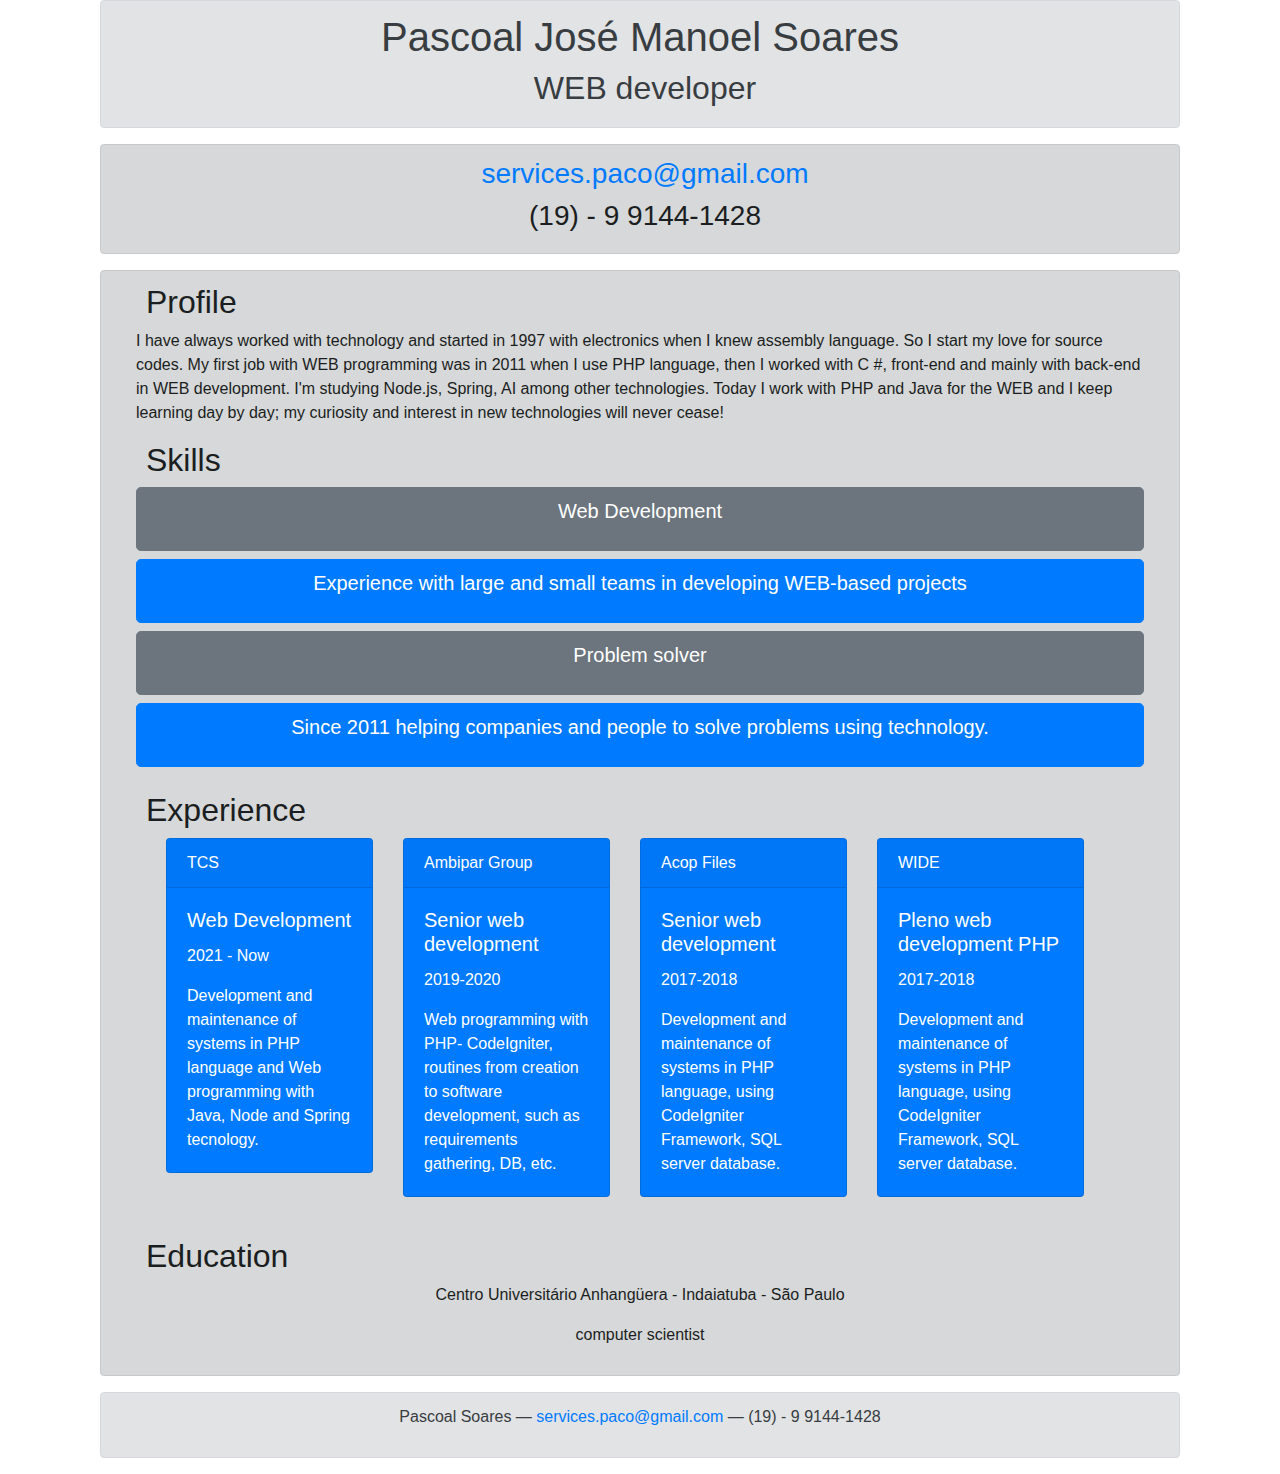
<file: index.html>
<!DOCTYPE>
<html>
<head>

	<title>Pascoal Soares | php web developer | services.paco@gmail.com</title>
	<meta http-equiv="content-type" content="text/html; charset=utf-8" />

	<meta name="keywords" content="cv, pascoal josé manoel soares, paco, web programming, PHP, Java" />
	<meta name="description" content="CV online" />

	<link rel="stylesheet" href="https://stackpath.bootstrapcdn.com/bootstrap/4.3.1/css/bootstrap.min.css" integrity="sha384-ggOyR0iXCbMQv3Xipma34MD+dH/1fQ784/j6cY/iJTQUOhcWr7x9JvoRxT2MZw1T" crossorigin="anonymous">
	<script src="https://code.jquery.com/jquery-3.3.1.slim.min.js" integrity="sha384-q8i/X+965DzO0rT7abK41JStQIAqVgRVzpbzo5smXKp4YfRvH+8abtTE1Pi6jizo" crossorigin="anonymous"></script>
	<script src="https://cdnjs.cloudflare.com/ajax/libs/popper.js/1.14.7/umd/popper.min.js" integrity="sha384-UO2eT0CpHqdSJQ6hJty5KVphtPhzWj9WO1clHTMGa3JDZwrnQq4sF86dIHNDz0W1" crossorigin="anonymous"></script>
	<script src="https://stackpath.bootstrapcdn.com/bootstrap/4.3.1/js/bootstrap.min.js" integrity="sha384-JjSmVgyd0p3pXB1rRibZUAYoIIy6OrQ6VrjIEaFf/nJGzIxFDsf4x0xIM+B07jRM" crossorigin="anonymous"></script>

</head>
<body>

	<div class="container">
		<div class="container-fluid">
			
			<div id="hd">
				<div class="yui-gc">
					<div class="alert alert-secondary" role="alert">
						<h1 class="alert-heading text-center">Pascoal José Manoel Soares</h1>
						<h2 class="text-center">WEB developer</h2>
					</div>

					<div class="text-center">
						<div class="alert alert-dark" role="alert">
							<!--h3><a id="pdf" href="#">Download PDF</a></h3-->
							<h3><a href="mailto:services.paco@gmail.com">services.paco@gmail.com</a></h3>
							<h3>(19) - 9 9144-1428</h3>
						</div><!--// .contact-info -->
					</div>
				</div><!--// .yui-gc -->
			</div><!--// hd -->

			<div class="alert alert-dark" role="alert">
				<div id="yui-main">
					<div class="yui-b">

						<div class="container-fluid">
							<div class="">
								<h2>Profile</h2>
							</div>
							<div class="">
								<p class="enlarge">
									I have always worked with technology and started in 1997 with electronics when I knew assembly language. So I start my love for source codes. My first job with WEB programming was in 2011 when I use PHP language, then I worked with C #, front-end and mainly with back-end in WEB development. I'm studying Node.js, Spring, AI among other technologies. Today I work with PHP and Java for the WEB and I keep learning day by day; my curiosity and interest in new technologies will never cease! 
								</p>
							</div>
						</div><!--// .container-fluid -->

						<div class="container-fluid">
							<div class="">
								<h2>Skills</h2>
							</div>
							<div class="">

								<button type="button" class="btn btn-secondary btn-lg btn-block">
									<p>Web Development</p>
								</button>
								<button type="button" class="btn btn-primary btn-lg btn-block">
									<p> Experience with large and small teams in developing WEB-based projects</p>
								</button>

								<button type="button" class="btn btn-secondary btn-lg btn-block">
									<p>Problem solver</p>
								</button>
								<button type="button" class="btn btn-primary btn-lg btn-block">
									<p>Since 2011 helping companies and people to solve problems using technology.</p>
								</button>

								<!--div class="talent">
									<p>Project Direction</p>
									<p>Proven ability to lead and manage a wide variety of design and development projects in team and independent situations.</p>
								</div-->
							</div>
							<!--/div><!--// .container-fluid -->
					<!--div class="clarifix"><br></div>
					<div class="container-fluid">
							<h2>Technical</h2>
						</div>
					<div class="row container-fluid">
					  <div class="col-sm-6">
					    <div class="card">
					      <div class="card-body">
					        <h5 class="card-title"></h5>
					        <p class="card-text">Javascript</p>
					        <a href="#" class="btn btn-primary">Jquery / Node</a>
					      </div>
					    </div>
					  </div>
					  <div class="col-sm-6">
					    <div class="card">
					      <div class="card-body">
					        <h5 class="card-title"></h5>
					        <p class="card-text">PHP</p>
					        <a href="#" class="btn btn-primary">Laravel / CodeIgniter</a>
					      </div>
					    </div>
					  </div>
					</div-->

					<div class="clarifix"><br></div>
					<h2>Experience</h2>
					<div class="container-fluid">
						
						

						<div class="row col-sm-12">
							<div class="col-sm-3">
								<div class="card text-white bg-primary mb-3" style="max-width: 18rem;">
									<div class="card-header">TCS</div>
									<div class="card-body">
										<h5 class="card-title">Web Development</h5>
										<p>2021 - Now</p>
										<p class="card-text">Development and maintenance of systems in PHP language and Web programming with Java, Node and Spring tecnology.</p>
									</div>
								</div>
							</div>
							
							<div class="col-sm-3">
								<div class="card text-white bg-primary mb-3" style="max-width: 18rem;">
									<div class="card-header">Ambipar Group</div>
									<div class="card-body">
										<h5 class="card-title">Senior web development</h5>
										<p>2019-2020</p>
										<p class="card-text">Web programming with PHP- CodeIgniter, routines from creation to software development, such as requirements gathering, DB, etc.</p>
									</div>
								</div>
							</div>
							
							<div class="col-sm-3">
								<div class="card text-white bg-primary mb-3" style="max-width: 18rem;">
									<div class="card-header">Acop Files</div>
									<div class="card-body">
										<h5 class="card-title">Senior web development</h5>
										<p>2017-2018</p>
										<p class="card-text">Development and maintenance of systems in PHP language, using CodeIgniter Framework, SQL server database.</p>
									</div>
								</div>
							</div>
							
							<div class="col-sm-3">
								<div class="card text-white bg-primary mb-3" style="max-width: 18rem;">
									<div class="card-header">WIDE</div>
									<div class="card-body">
										<h5 class="card-title">Pleno web development PHP</h5>
										<p>2017-2018</p>
										<p class="card-text">Development and maintenance of systems in PHP language, using CodeIgniter Framework, SQL server database.</p>
									</div>
								</div>
							</div>
						</div>

					</div><!--// . -->
				</div><!--// .container-fluid -->

				<div class="clarifix"><br></div>
				<div class="container-fluid">
					
					<h2>Education</h2>
					
					<div class="text-center">
						<div>Centro Universitário Anhangüera - Indaiatuba - São Paulo
						</div>
						<p><div class="text">computer scientist</div></p>
					</div>
				</div><!--// .container-fluid -->


			</div><!--// .yui-b -->
		</div><!--// yui-main -->
	</div><!--// bd -->


</div><!-- // inner -->

<div class="container-fluid">
	<div class="alert alert-secondary text-center" role="alert">
		<p class="alert-heading">Pascoal Soares &mdash; <a href="mailto:services.paco@gmail.com">services.paco@gmail.com</a> &mdash; (19) - 9 9144-1428</p>
	</div>
</div><!--// footer -->

</div><!--// doc -->


</body>
</html>

<style type="text/css">
h2,h3{
	margin-left: 10px;

}
</style>
</file>
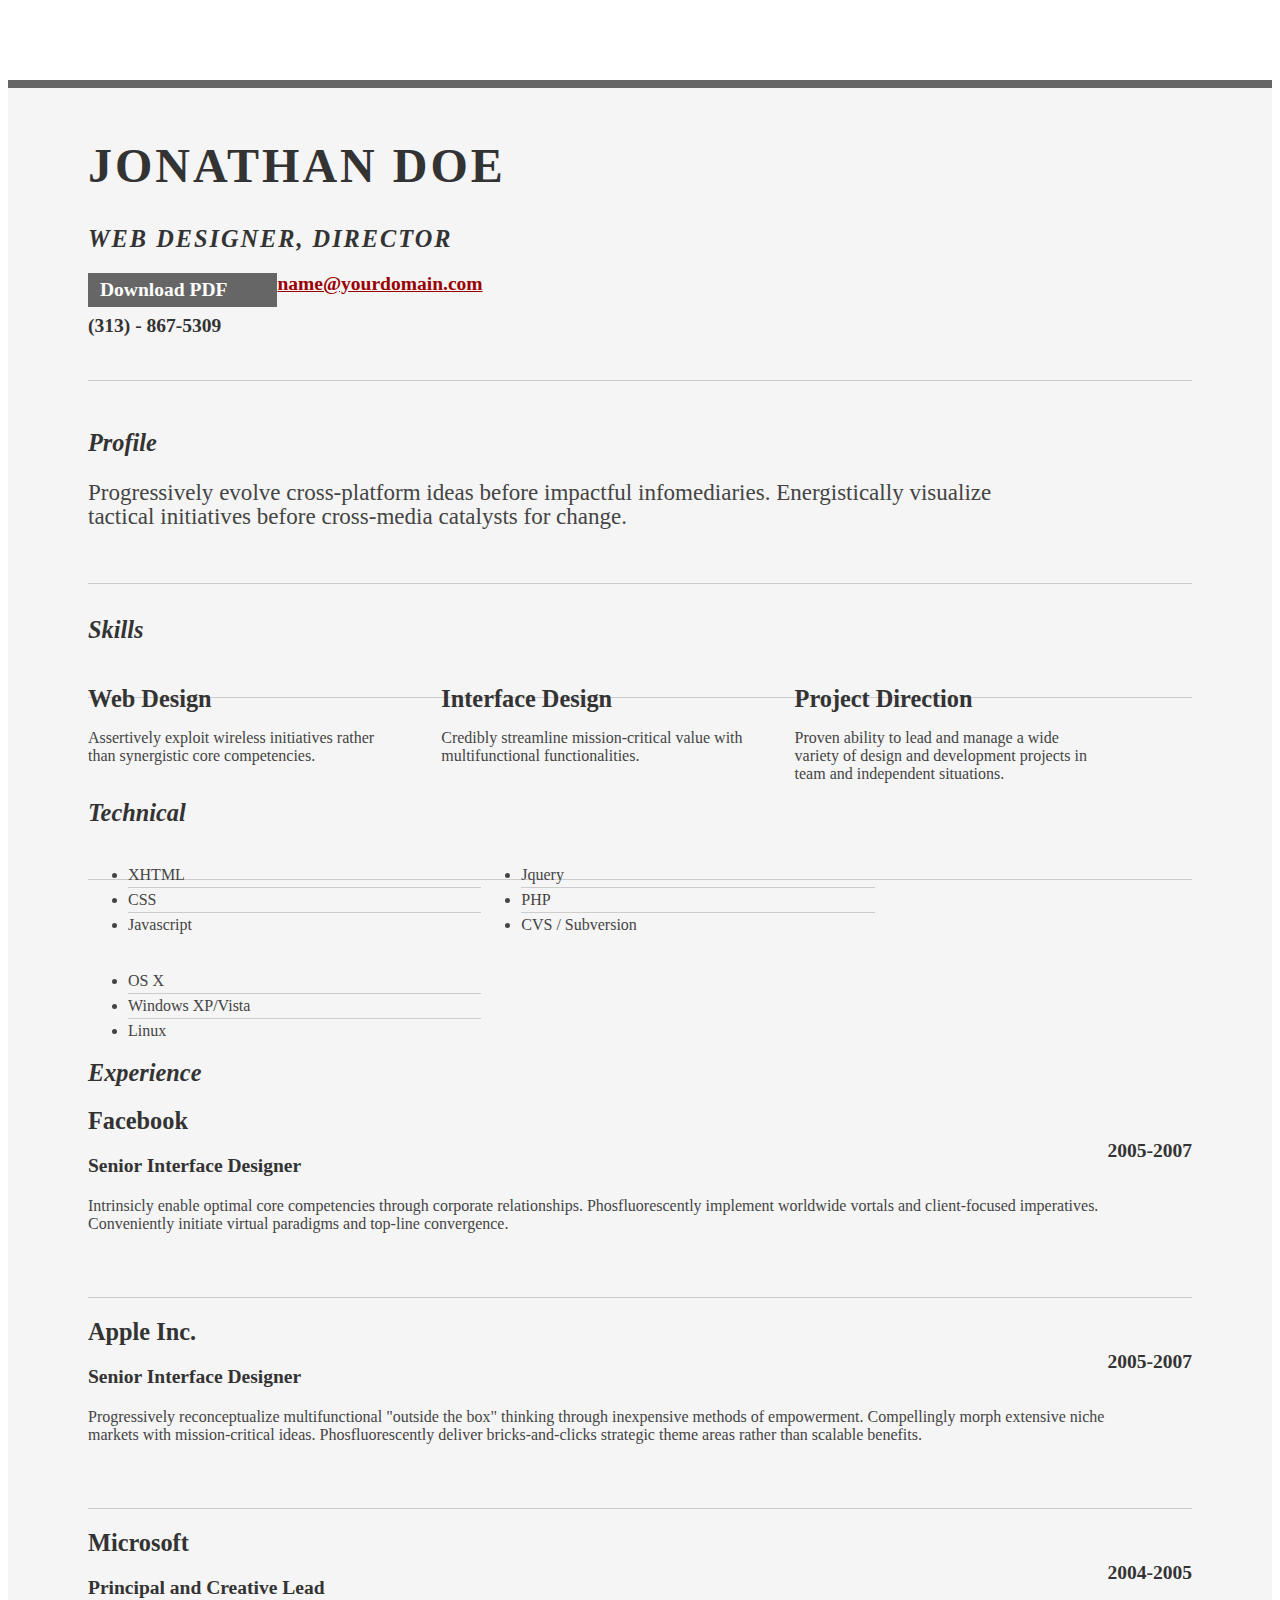
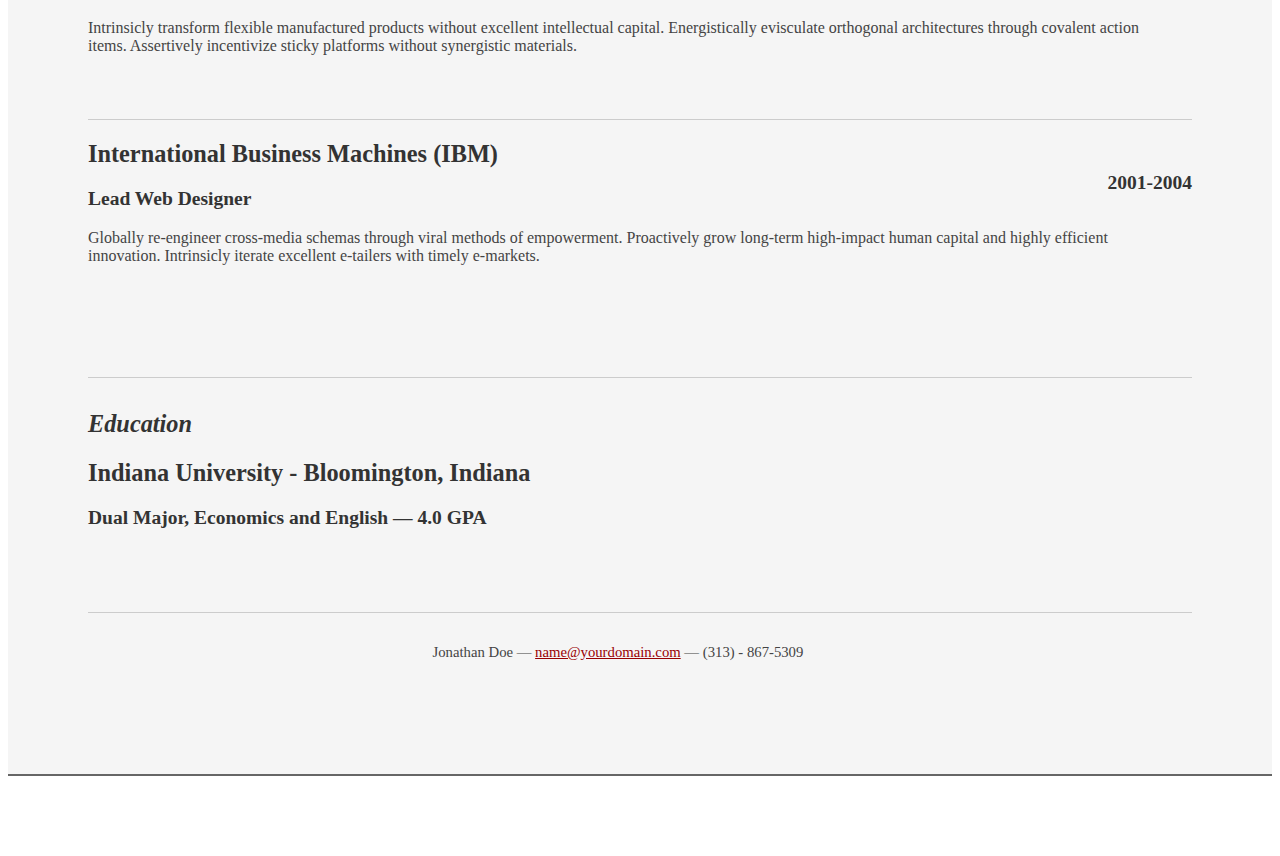
<file: srt-resume.html>
<!DOCTYPE html PUBLIC "-//W3C//DTD XHTML 1.0 Strict//EN" "http://www.w3.org/TR/xhtml1/DTD/xhtml1-strict.dtd">
<html>
<head>

	<title>Jonathan Doe | Web Designer, Director | name@yourdomain.com</title>
	<meta http-equiv="content-type" content="text/html; charset=utf-8" />

	<meta name="keywords" content="" />
	<meta name="description" content="" />

	<link rel="stylesheet" type="text/css" href="http://yui.yahooapis.com/2.7.0/build/reset-fonts-grids/reset-fonts-grids.css" media="all" /> 
	<link rel="stylesheet" type="text/css" href="resume.css" media="all" />

</head>
<body>

<div id="doc2" class="yui-t7">
	<div id="inner">
	
		<div id="hd">
			<div class="yui-gc">
				<div class="yui-u first">
					<h1>Jonathan Doe</h1>
					<h2>Web Designer, Director</h2>
				</div>

				<div class="yui-u">
					<div class="contact-info">
						<h3><a id="pdf" href="#">Download PDF</a></h3>
						<h3><a href="mailto:name@yourdomain.com">name@yourdomain.com</a></h3>
						<h3>(313) - 867-5309</h3>
					</div><!--// .contact-info -->
				</div>
			</div><!--// .yui-gc -->
		</div><!--// hd -->

		<div id="bd">
			<div id="yui-main">
				<div class="yui-b">

					<div class="yui-gf">
						<div class="yui-u first">
							<h2>Profile</h2>
						</div>
						<div class="yui-u">
							<p class="enlarge">
								Progressively evolve cross-platform ideas before impactful infomediaries. Energistically visualize tactical initiatives before cross-media catalysts for change. 
							</p>
						</div>
					</div><!--// .yui-gf -->

					<div class="yui-gf">
						<div class="yui-u first">
							<h2>Skills</h2>
						</div>
						<div class="yui-u">

								<div class="talent">
									<h2>Web Design</h2>
									<p>Assertively exploit wireless initiatives rather than synergistic core competencies.	</p>
								</div>

								<div class="talent">
									<h2>Interface Design</h2>
									<p>Credibly streamline mission-critical value with multifunctional functionalities.	 </p>
								</div>

								<div class="talent">
									<h2>Project Direction</h2>
									<p>Proven ability to lead and manage a wide variety of design and development projects in team and independent situations.</p>
								</div>
						</div>
					</div><!--// .yui-gf -->

					<div class="yui-gf">
						<div class="yui-u first">
							<h2>Technical</h2>
						</div>
						<div class="yui-u">
							<ul class="talent">
								<li>XHTML</li>
								<li>CSS</li>
								<li class="last">Javascript</li>
							</ul>

							<ul class="talent">
								<li>Jquery</li>
								<li>PHP</li>
								<li class="last">CVS / Subversion</li>
							</ul>

							<ul class="talent">
								<li>OS X</li>
								<li>Windows XP/Vista</li>
								<li class="last">Linux</li>
							</ul>
						</div>
					</div><!--// .yui-gf-->

					<div class="yui-gf">
	
						<div class="yui-u first">
							<h2>Experience</h2>
						</div><!--// .yui-u -->

						<div class="yui-u">

							<div class="job">
								<h2>Facebook</h2>
								<h3>Senior Interface Designer</h3>
								<h4>2005-2007</h4>
								<p>Intrinsicly enable optimal core competencies through corporate relationships. Phosfluorescently implement worldwide vortals and client-focused imperatives. Conveniently initiate virtual paradigms and top-line convergence. </p>
							</div>

							<div class="job">
								<h2>Apple Inc.</h2>
								<h3>Senior Interface Designer</h3>
								<h4>2005-2007</h4>
								<p>Progressively reconceptualize multifunctional "outside the box" thinking through inexpensive methods of empowerment. Compellingly morph extensive niche markets with mission-critical ideas. Phosfluorescently deliver bricks-and-clicks strategic theme areas rather than scalable benefits. </p>
							</div>

							<div class="job">
								<h2>Microsoft</h2>
								<h3>Principal and Creative Lead</h3>
								<h4>2004-2005</h4>
								<p>Intrinsicly transform flexible manufactured products without excellent intellectual capital. Energistically evisculate orthogonal architectures through covalent action items. Assertively incentivize sticky platforms without synergistic materials. </p>
							</div>


							<div class="job last">
								<h2>International Business Machines (IBM)</h2>
								<h3>Lead Web Designer</h3>
								<h4>2001-2004</h4>
								<p>Globally re-engineer cross-media schemas through viral methods of empowerment. Proactively grow long-term high-impact human capital and highly efficient innovation. Intrinsicly iterate excellent e-tailers with timely e-markets.</p>
							</div>

						</div><!--// .yui-u -->
					</div><!--// .yui-gf -->


					<div class="yui-gf last">
						<div class="yui-u first">
							<h2>Education</h2>
						</div>
						<div class="yui-u">
							<h2>Indiana University - Bloomington, Indiana</h2>
							<h3>Dual Major, Economics and English &mdash; <strong>4.0 GPA</strong> </h3>
						</div>
					</div><!--// .yui-gf -->


				</div><!--// .yui-b -->
			</div><!--// yui-main -->
		</div><!--// bd -->

		<div id="ft">
			<p>Jonathan Doe &mdash; <a href="mailto:name@yourdomain.com">name@yourdomain.com</a> &mdash; (313) - 867-5309</p>
		</div><!--// footer -->

	</div><!-- // inner -->


</div><!--// doc -->


</body>
</html>
</file>
<file: resume.css>
/*
---------------------------------------------------------------------------------
	STRIPPED DOWN RESUME TEMPLATE
    html resume

    v0.9: 5/28/09

    design and code by: thingsthatarebrown.com 
                        (matt brown)
---------------------------------------------------------------------------------
*/


.msg { padding: 10px; background: #222; position: relative; }
.msg h1 { color: #fff;  }
.msg a { margin-left: 20px; background: #408814; color: white; padding: 4px 8px; text-decoration: none; }
.msg a:hover { background: #266400; }

/* //-- yui-grids style overrides -- */
body { font-family: Georgia; color: #444; }
#inner { padding: 10px 80px; margin: 80px auto; background: #f5f5f5; border: solid #666; border-width: 8px 0 2px 0; }
.yui-gf { margin-bottom: 2em; padding-bottom: 2em; border-bottom: 1px solid #ccc; }

/* //-- header, body, footer -- */
#hd { margin: 2.5em 0 3em 0; padding-bottom: 1.5em; border-bottom: 1px solid #ccc }
#hd h2 { text-transform: uppercase; letter-spacing: 2px; }
#bd, #ft { margin-bottom: 2em; }

/* //-- footer -- */
#ft { padding: 1em 0 5em 0; font-size: 92%; border-top: 1px solid #ccc; text-align: center; }
#ft p { margin-bottom: 0; text-align: center;   }

/* //-- core typography and style -- */
#hd h1 { font-size: 48px; text-transform: uppercase; letter-spacing: 3px; }
h2 { font-size: 152% }
h3, h4 { font-size: 122%; }
h1, h2, h3, h4 { color: #333; }
p { font-size: 100%; line-height: 18px; padding-right: 3em; }
a { color: #990003 }
a:hover { text-decoration: none; }
strong { font-weight: bold; }
li { line-height: 24px; border-bottom: 1px solid #ccc; }
p.enlarge { font-size: 144%; padding-right: 6.5em; line-height: 24px; }
p.enlarge span { color: #000 }
.contact-info { margin-top: 7px; }
.first h2 { font-style: italic; }
.last { border-bottom: 0 }


/* //-- section styles -- */

a#pdf { display: block; float: left; background: #666; color: white; padding: 6px 50px 6px 12px; margin-bottom: 6px; text-decoration: none;  }
a#pdf:hover { background: #222; }

.job { position: relative; margin-bottom: 1em; padding-bottom: 1em; border-bottom: 1px solid #ccc; }
.job h4 { position: absolute; top: 0.35em; right: 0 }
.job p { margin: 0.75em 0 3em 0; }

.last { border: none; }
.skills-list {  }
.skills-list ul { margin: 0; }
.skills-list li { margin: 3px 0; padding: 3px 0; }
.skills-list li span { font-size: 152%; display: block; margin-bottom: -2px; padding: 0 }
.talent { width: 32%; float: left }
.talent h2 { margin-bottom: 6px; }

#srt-ttab { margin-bottom: 100px; text-align: center;  }
#srt-ttab img.last { margin-top: 20px }

/* --// override to force 1/8th width grids -- */
.yui-gf .yui-u{width:100%;}
.yui-gf div.first{width:5.3%;}
</file>
